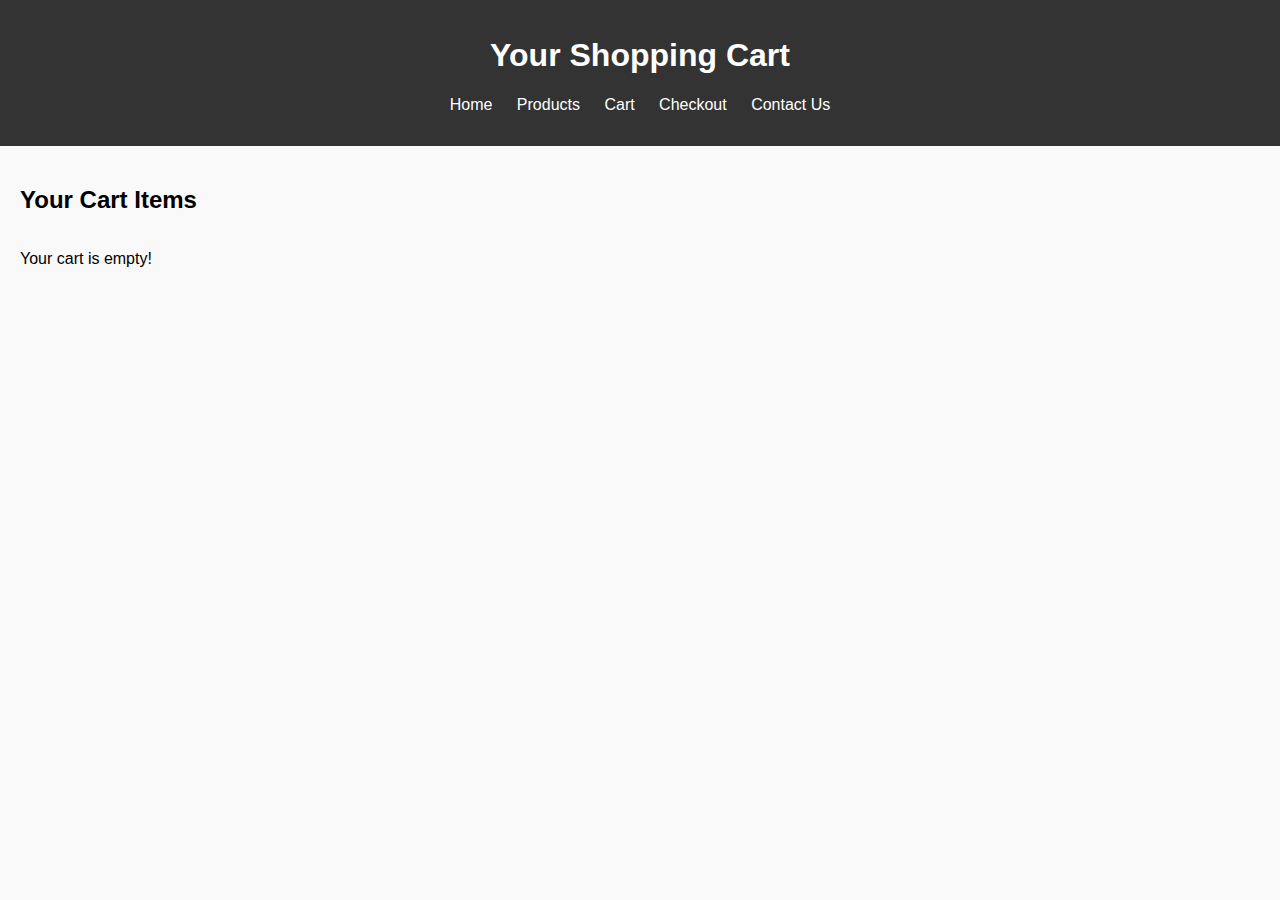
<file: cart.html>
<!DOCTYPE html>
<html lang="en">
<head>
    <meta charset="UTF-8">
    <meta name="viewport" content="width=device-width, initial-scale=1.0">
    <title>Shopping Cart</title>
    <link rel="stylesheet" href="styles.css">
</head>
<body>
    <header>
        <h1>Your Shopping Cart</h1>
        <nav>
            <ul>
                <li><a href="index.html">Home</a></li>
                <li><a href="products.html">Products</a></li>
                <li><a href="cart.html">Cart</a></li>
                <li><a href="checkout.html">Checkout</a></li>
                <li><a href="contact.html">Contact Us</a></li>
            </ul>
        </nav>
    </header>

<section id="cart">
    <h2>Your Cart Items</h2>
    <div id="cart-items" class="product-list"></div> <!-- Add product-list class here -->
    <div id="cart-total"></div>
</section>

    <script>
        // Load cart items from localStorage
        const cartItems = JSON.parse(localStorage.getItem('cart')) || [];
        const cartItemsContainer = document.getElementById('cart-items');
        const cartTotalContainer = document.getElementById('cart-total');

        if (cartItems.length === 0) {
            cartItemsContainer.innerHTML = '<p>Your cart is empty!</p>';
        } else {
            let total = 0;
            cartItems.forEach(item => {
                const itemElement = document.createElement('div');
                itemElement.innerText = `${item.name} - $${item.price.toFixed(2)}`;
                cartItemsContainer.appendChild(itemElement);
                total += item.price;
            });
            cartTotalContainer.innerHTML = `<h3>Total: $${total.toFixed(2)}</h3>`;
        }
    </script>
</body>
</html>
</file>
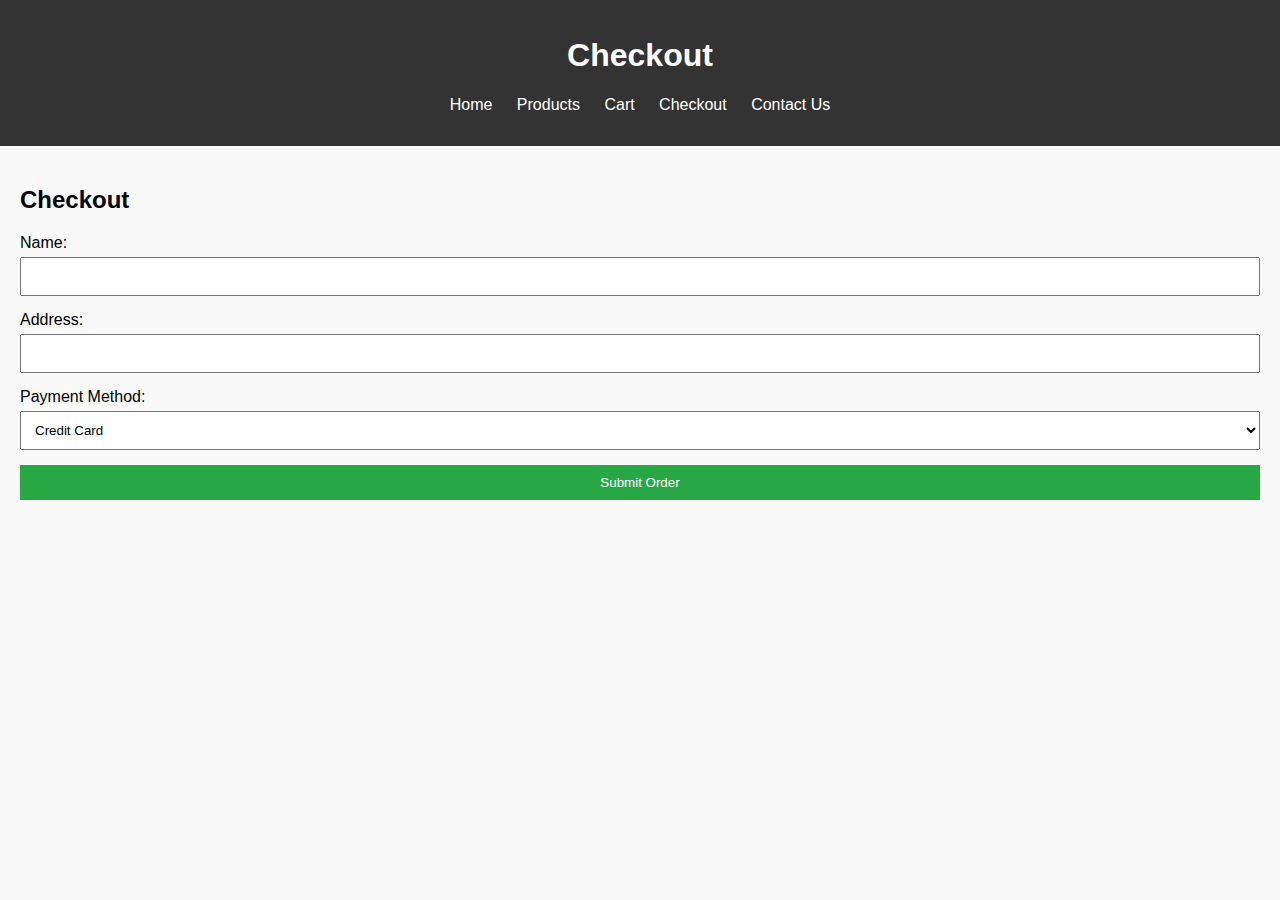
<file: checkout.html>
<!DOCTYPE html>
<html lang="en">
<head>
    <meta charset="UTF-8">
    <meta name="viewport" content="width=device-width, initial-scale=1.0">
    <title>Checkout Page</title>
    <link rel="stylesheet" href="styles.css">
</head>
<body>
    <header>
        <h1>Checkout</h1>
        <nav>
            <ul>
                <li><a href="index.html">Home</a></li>
                <li><a href="products.html">Products</a></li>
                <li><a href="cart.html">Cart</a></li>
                <li><a href="checkout.html">Checkout</a></li>
                <li><a href="contact.html">Contact Us</a></li>
            </ul>
        </nav>
    </header>

    <section id="checkout">
        <h2>Checkout</h2>
        <form id="checkout-form" onsubmit="submitOrder(event)">
            <label for="name">Name:</label>
            <input type="text" id="name" required>

            <label for="address">Address:</label>
            <input type="text" id="address" required>

            <label for="payment">Payment Method:</label>
            <select id="payment" required>
                <option value="credit-card">Credit Card</option>
                <option value="paypal">PayPal</option>
            </select>

            <button type="submit">Submit Order</button>
        </form>
    </section>

    <script src="scripts.js"></script>
</body>
</html>
</file>
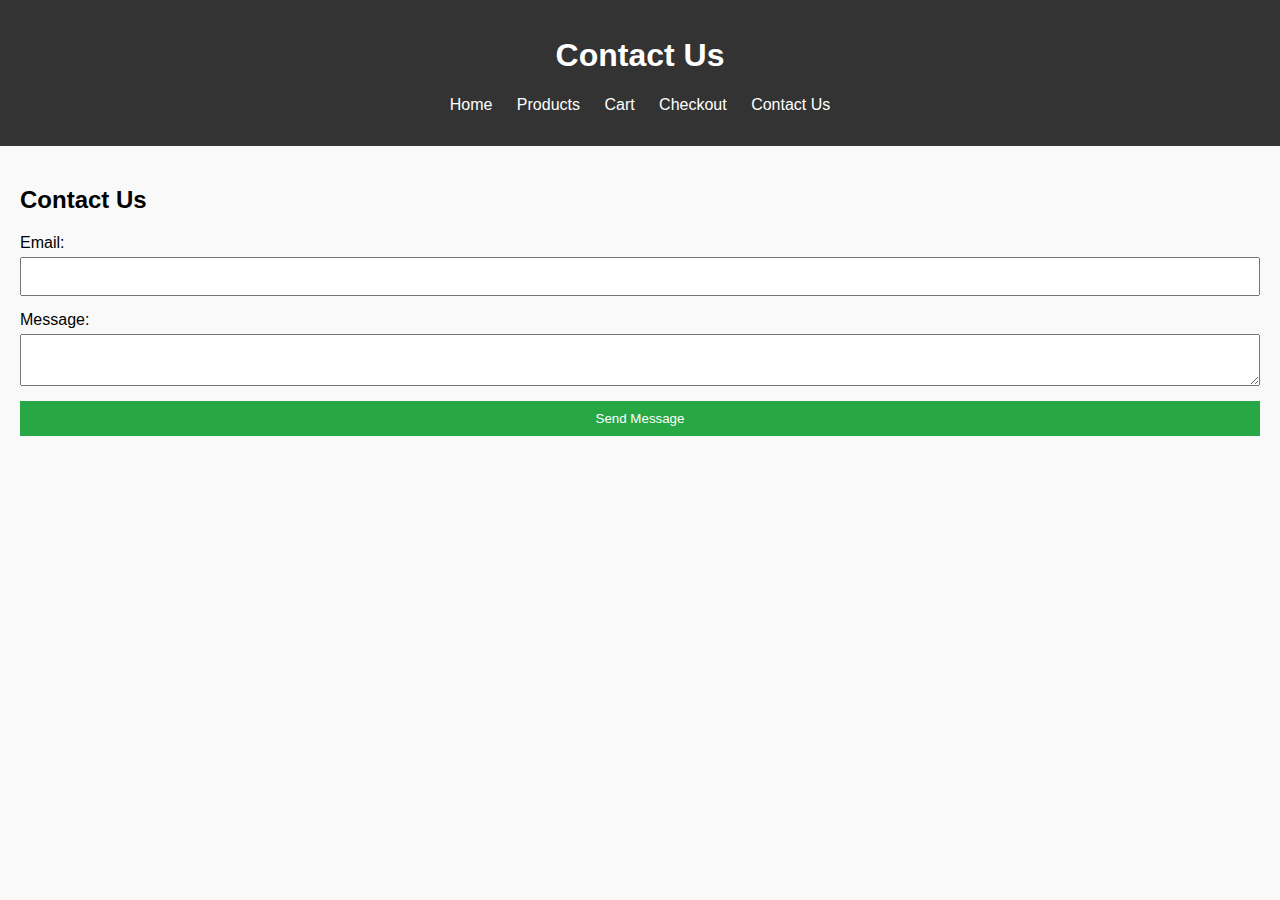
<file: contact.html>
<!DOCTYPE html>
<html lang="en">
<head>
    <meta charset="UTF-8">
    <meta name="viewport" content="width=device-width, initial-scale=1.0">
    <title>Contact Us</title>
    <link rel="stylesheet" href="styles.css">
</head>
<body>
    <header>
        <h1>Contact Us</h1>
        <nav>
            <ul>
                <li><a href="index.html">Home</a></li>
                <li><a href="products.html">Products</a></li>
                <li><a href="cart.html">Cart</a></li>
                <li><a href="checkout.html">Checkout</a></li>
                <li><a href="contact.html">Contact Us</a></li>
            </ul>
        </nav>
    </header>

    <section id="contact-us">
        <h2>Contact Us</h2>
        <form id="contact-form" onsubmit="sendMessage(event)">
            <label for="email">Email:</label>
            <input type="email" id="email" required>

            <label for="message">Message:</label>
            <textarea id="message" required></textarea>

            <button type="submit">Send Message</button>
        </form>
    </section>

    <script src="scripts.js"></script>
</body>
</html>
</file>
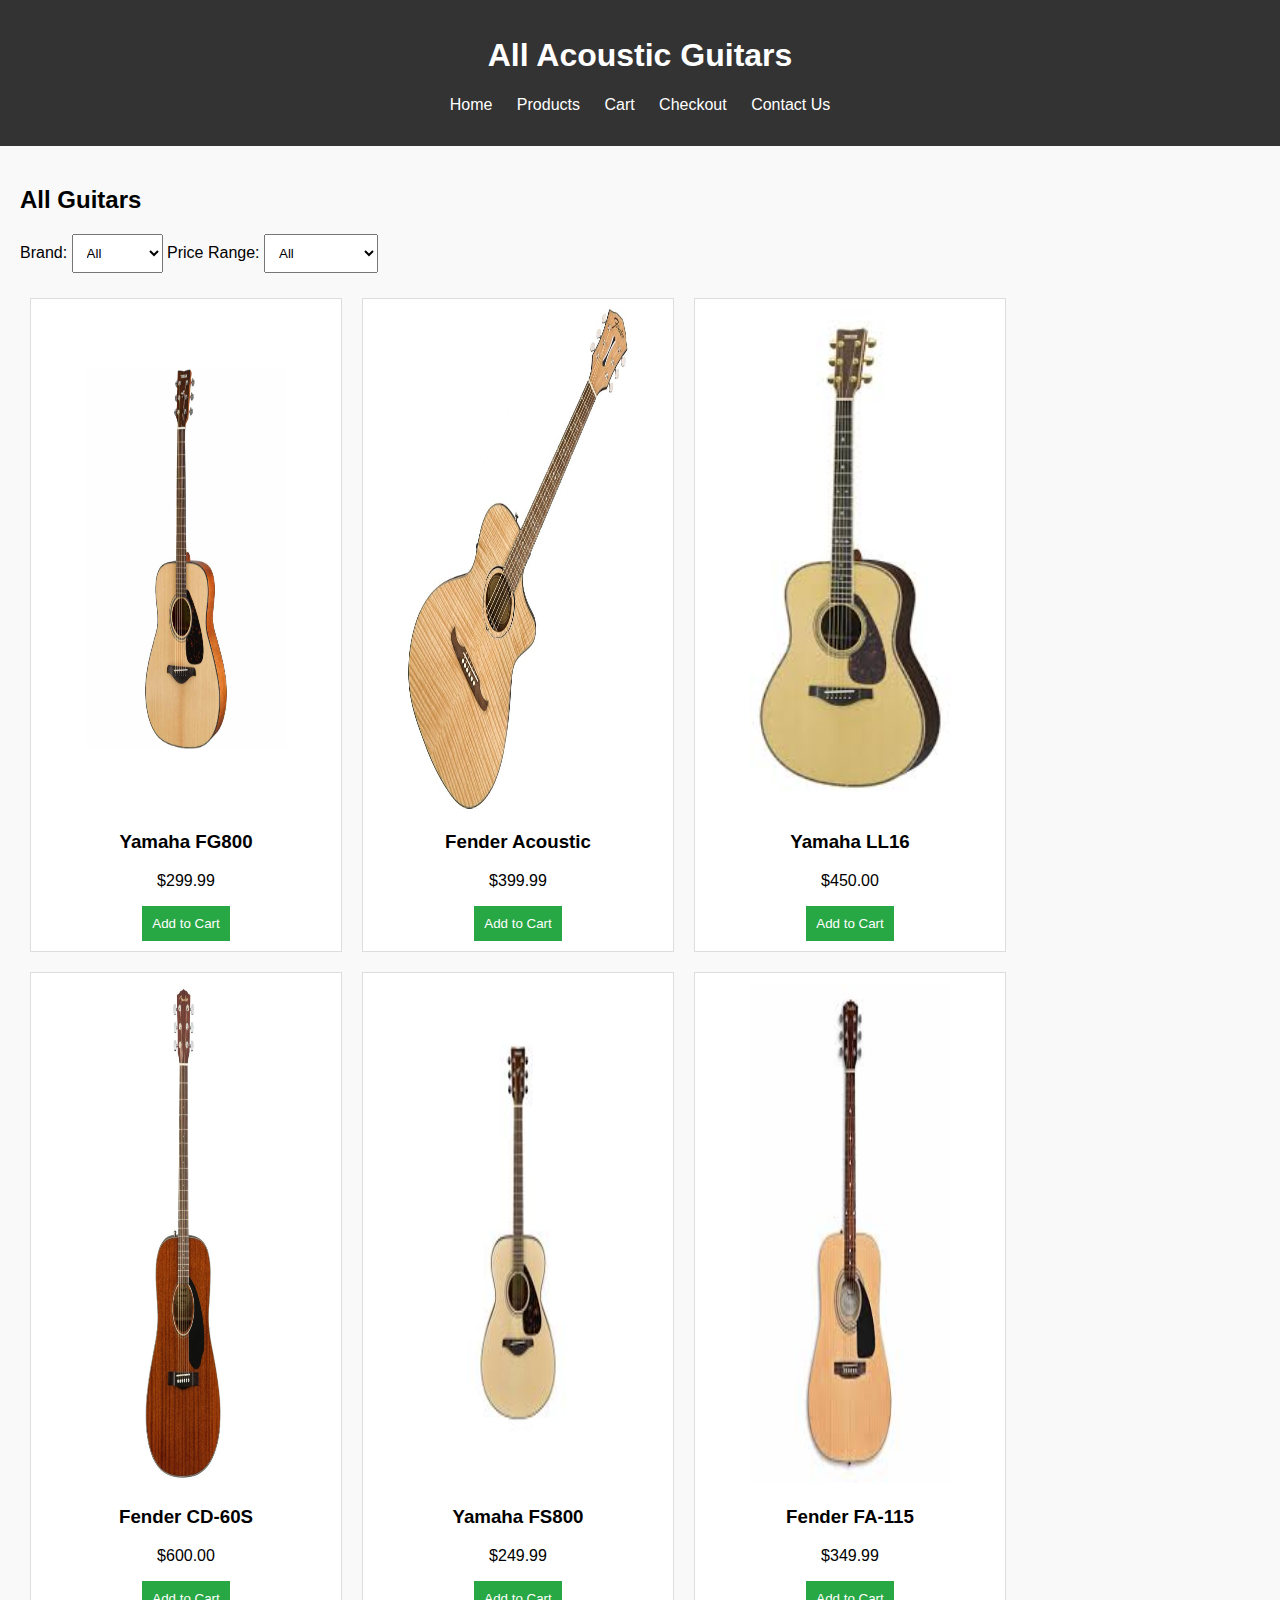
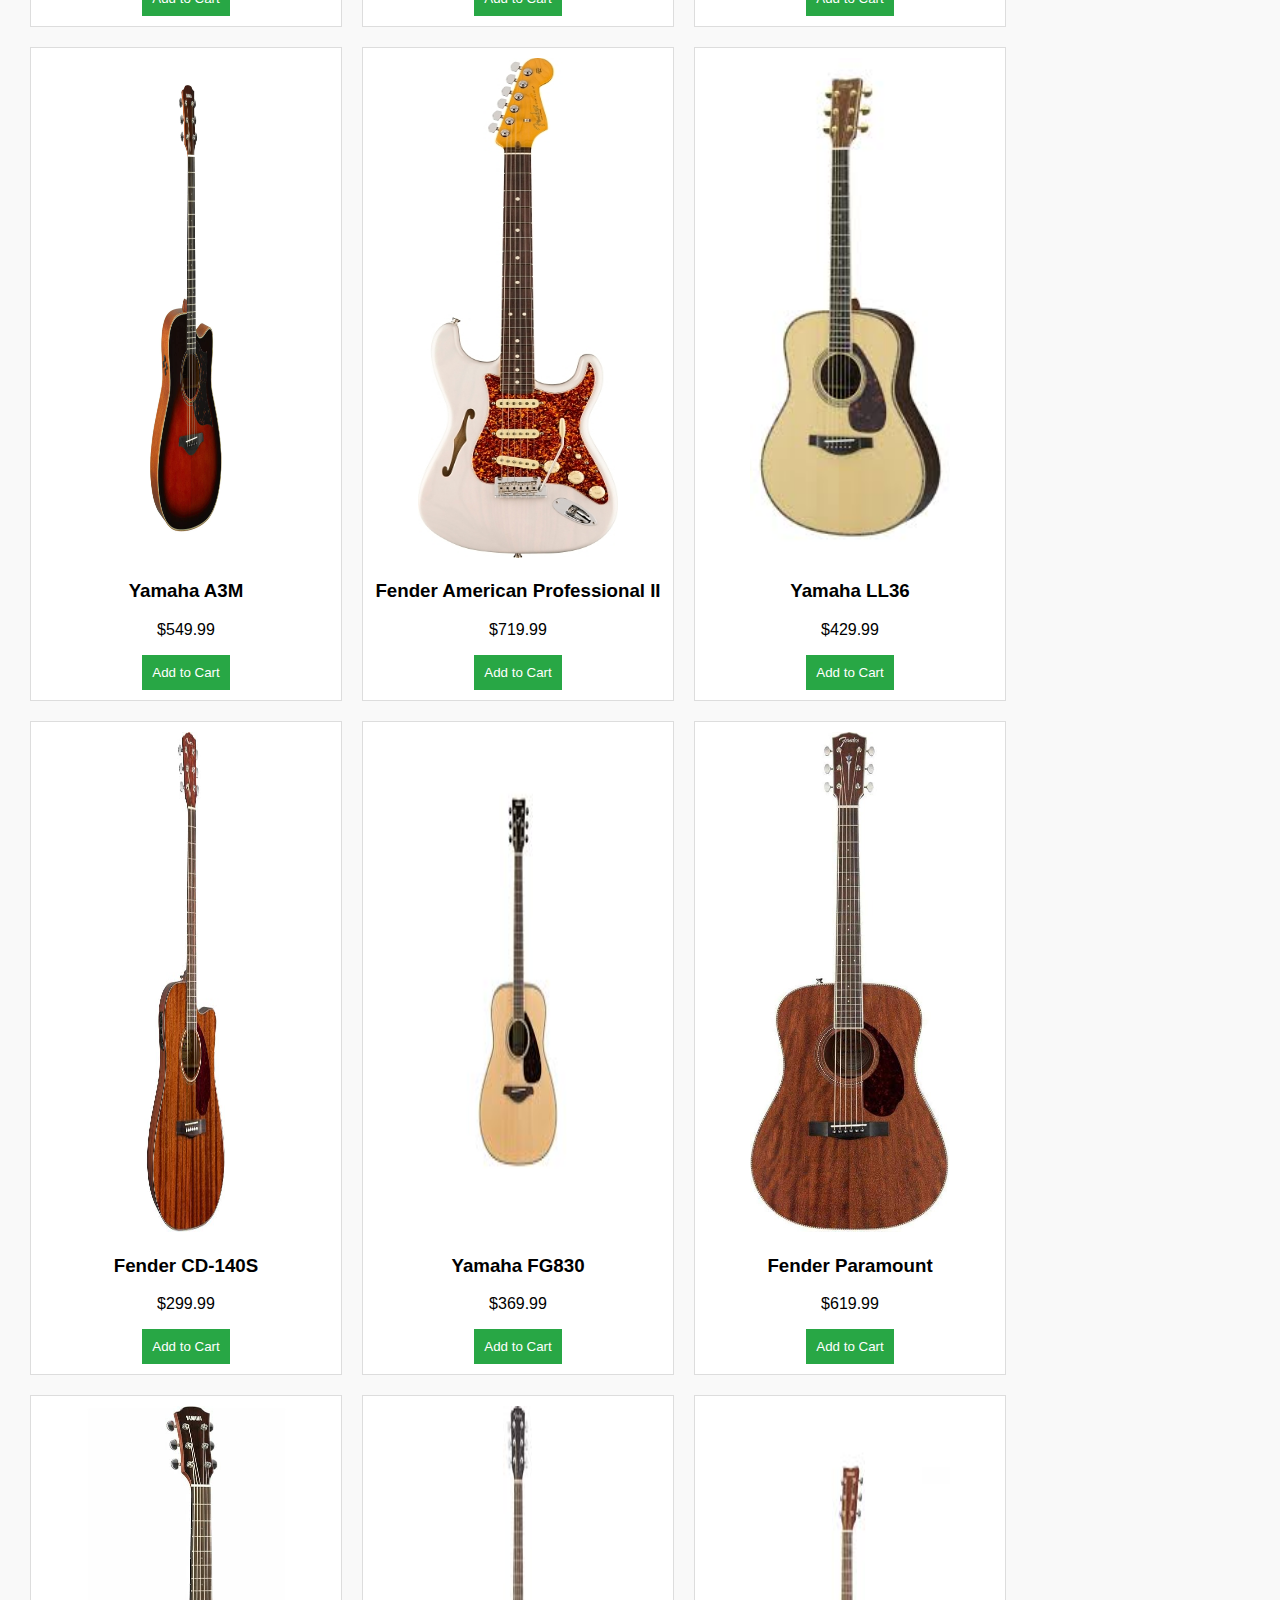
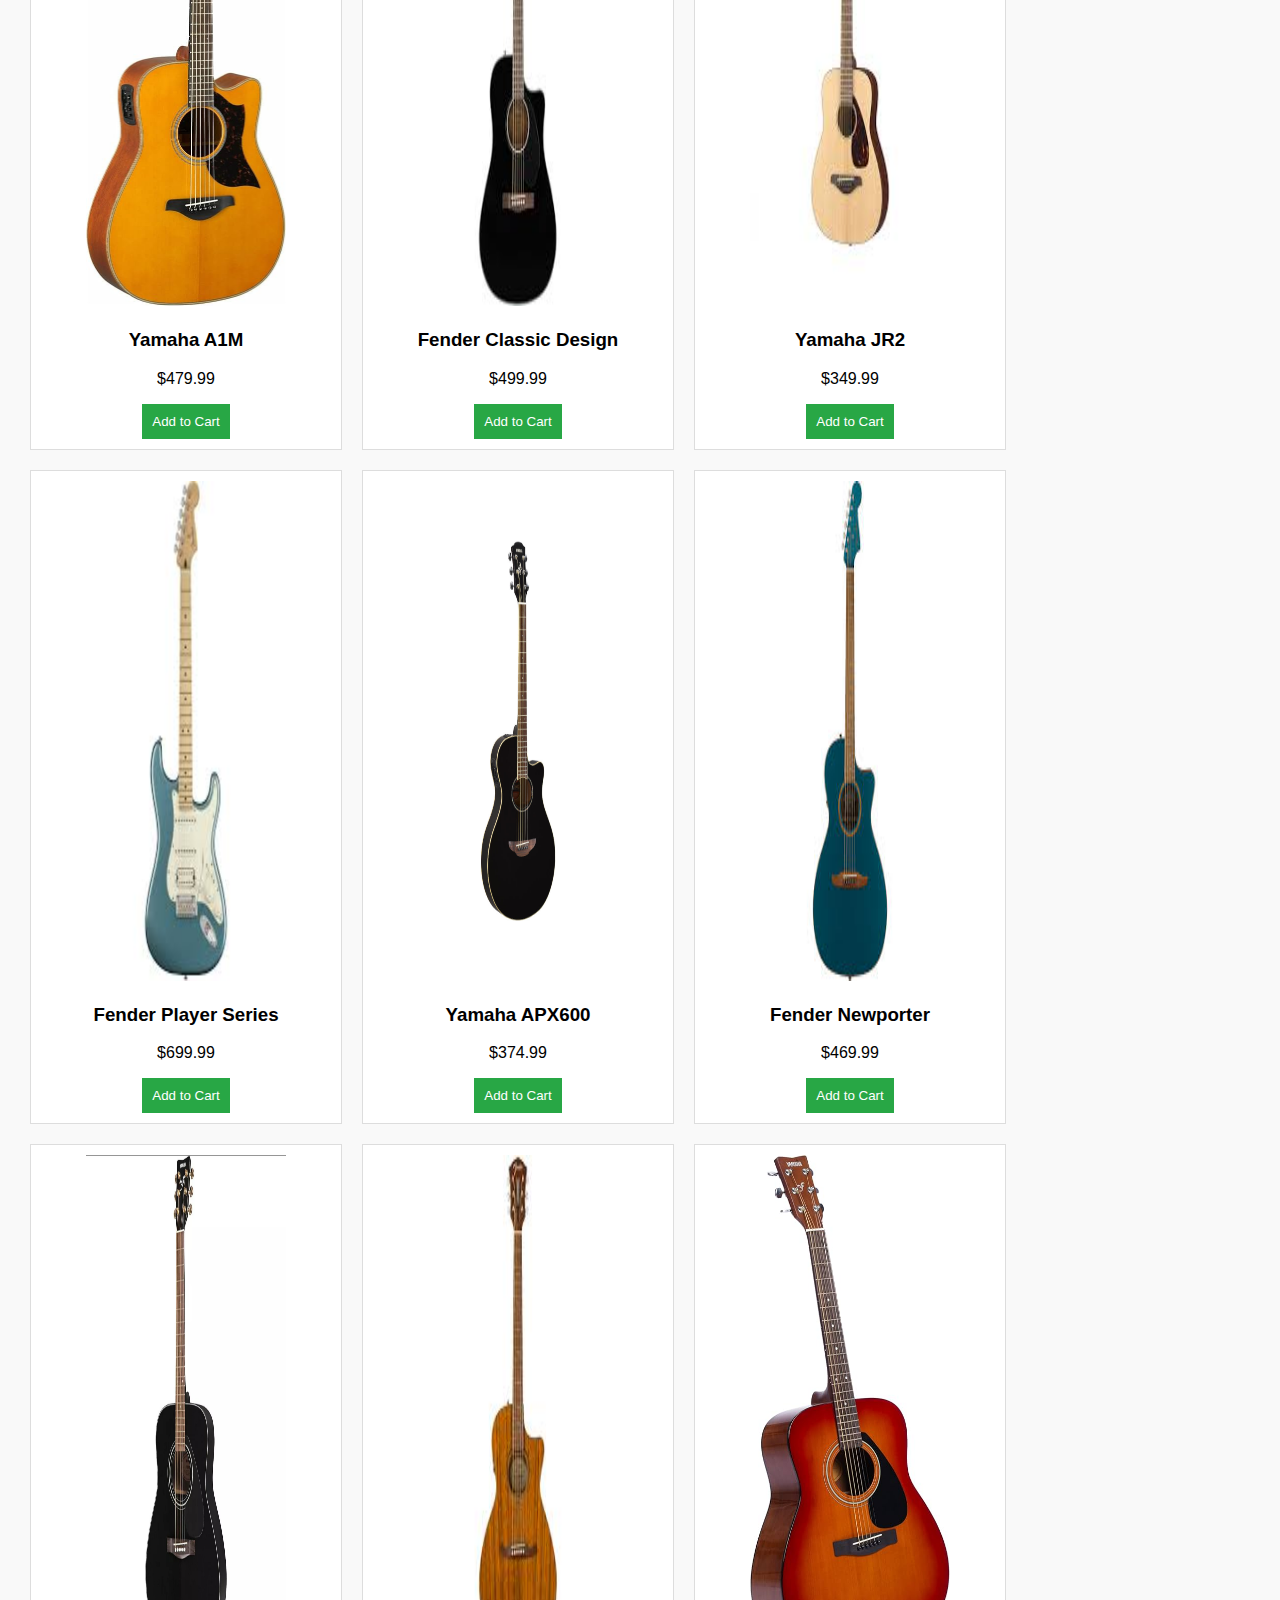
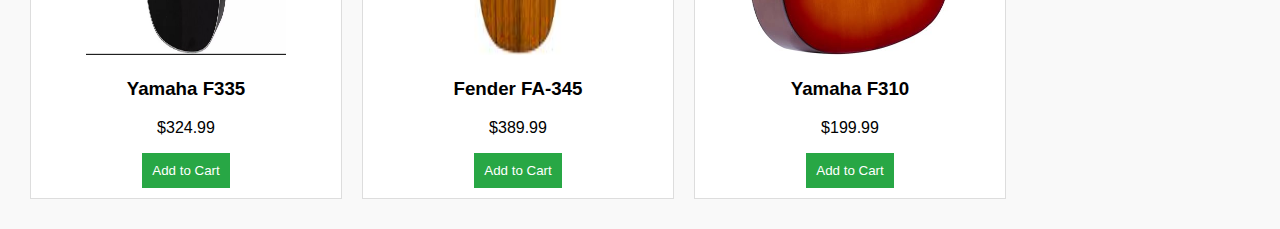
<file: products.html>
<!DOCTYPE html>
<html lang="en">
<head>
    <meta charset="UTF-8">
    <meta name="viewport" content="width=device-width, initial-scale=1.0">
    <title>Product Listing Page</title>
    <link rel="stylesheet" href="styles.css">
</head>
<body>
    <header>
        <h1>All Acoustic Guitars</h1>
        <nav>
            <ul>
                <li><a href="index.html">Home</a></li>
                <li><a href="products.html">Products</a></li>
                <li><a href="cart.html">Cart</a></li>
                <li><a href="checkout.html">Checkout</a></li>
                <li><a href="contact.html">Contact Us</a></li>
            </ul>
        </nav>
    </header>

    <section id="products">
        <h2>All Guitars</h2>
        <div id="filters">
            <label for="brand">Brand:</label>
            <select id="brand" onchange="filterProducts()">
                <option value="all">All</option>
                <option value="Yamaha">Yamaha</option>
                <option value="Fender">Fender</option>
            </select>
            <label for="price">Price Range:</label>
            <select id="price" onchange="filterProducts()">
                <option value="all">All</option>
                <option value="low">Under $300</option>
                <option value="mid">$300 - $500</option>
                <option value="high">Above $500</option>
            </select>
        </div>

        <div class="product-list">
            <div class="product" data-brand="Yamaha" data-price="299">
                <img src="Yamaha FG800.jpg" alt="Yamaha FG800"height="500" width="200">
                <h3>Yamaha FG800</h3>
                <p>$299.99</p>
                <button onclick="addToCart('Yamaha FG800', 299.99)">Add to Cart</button>
            </div>
            <div class="product" data-brand="Fender" data-price="399">
                <img src="Fender Acoustic.jpg" alt="Fender Acoustic"height="500" width="220">
                <h3>Fender Acoustic</h3>
                <p>$399.99</p>
                <button onclick="addToCart('Fender Acoustic', 399.99)">Add to Cart</button>
            </div>
            <div class="product" data-brand="Yamaha" data-price="450">
                <img src="Yamaha LL16.jfif" alt="Yamaha LL16"height="500" width="200">
                <h3>Yamaha LL16</h3>
                <p>$450.00</p>
                <button onclick="addToCart('Yamaha LL16', 450.00)">Add to Cart</button>
            </div>
            <div class="product" data-brand="Fender" data-price="600">
                <img src="Fender CD-60S.jpg" alt="Fender CD-60S"height="500" width="200">
                <h3>Fender CD-60S</h3>
                <p>$600.00</p>
                <button onclick="addToCart('Fender CD-60S', 600.00)">Add to Cart</button>
            </div>
            <div class="product" data-brand="Yamaha" data-price="250">
                <img src="Yamaha FS800.jfif" alt="Yamaha FS800"height="500" width="200">
                <h3>Yamaha FS800</h3>
                <p>$249.99</p>
                <button onclick="addToCart('Yamaha FS800', 249.99)">Add to Cart</button>
            </div>
            <div class="product" data-brand="Fender" data-price="350">
                <img src="Fender FA-115.jfif" alt="Fender FA-115"height="500" width="200">
                <h3>Fender FA-115</h3>
                <p>$349.99</p>
                <button onclick="addToCart('Fender FA-115', 349.99)">Add to Cart</button>
            </div>
            <div class="product" data-brand="Yamaha" data-price="550">
                <img src="Yamaha A3M.jpg" alt="Yamaha A3M"height="500" width="200">
                <h3>Yamaha A3M</h3>
                <p>$549.99</p>
                <button onclick="addToCart('Yamaha A3M', 549.99)">Add to Cart</button>
            </div>
            <div class="product" data-brand="Fender" data-price="720">
                <img src="Fender American Professional II.jpg" alt="Fender American Professional II"height="500" width="200">
                <h3>Fender American Professional II</h3>
                <p>$719.99</p>
                <button onclick="addToCart('Fender American Professional II', 719.99)">Add to Cart</button>
            </div>
            <div class="product" data-brand="Yamaha" data-price="430">
                <img src="Yamaha LL36.jfif" alt="Yamaha LL36"height="500" width="200">
                <h3>Yamaha LL36</h3>
                <p>$429.99</p>
                <button onclick="addToCart('Yamaha LL36', 429.99)">Add to Cart</button>
            </div>
            <div class="product" data-brand="Fender" data-price="299">
                <img src="Fender CD-140S.jpg" alt="Fender CD-140S"height="500" width="200">
                <h3>Fender CD-140S</h3>
                <p>$299.99</p>
                <button onclick="addToCart('Fender CD-140S', 299.99)">Add to Cart</button>
            </div>
            <div class="product" data-brand="Yamaha" data-price="370">
                <img src="Yamaha FG830.jfif" alt="Yamaha FG830"height="500" width="200">
                <h3>Yamaha FG830</h3>
                <p>$369.99</p>
                <button onclick="addToCart('Yamaha FG830', 369.99)">Add to Cart</button>
            </div>
            <div class="product" data-brand="Fender" data-price="620">
                <img src="Fender Paramount.jpg" alt="Fender Paramount"height="500" width="200">
                <h3>Fender Paramount</h3>
                <p>$619.99</p>
                <button onclick="addToCart('Fender Paramount', 619.99)">Add to Cart</button>
            </div>
            <div class="product" data-brand="Yamaha" data-price="480">
                <img src="Yamaha A1M.jpg" alt="Yamaha A1M"height="500" width="200">
                <h3>Yamaha A1M</h3>
                <p>$479.99</p>
                <button onclick="addToCart('Yamaha A1M', 479.99)">Add to Cart</button>
            </div>
            <div class="product" data-brand="Fender" data-price="500">
                <img src="Fender Classic Design.jfif" alt="Fender Classic Design"height="500" width="200">
                <h3>Fender Classic Design</h3>
                <p>$499.99</p>
                <button onclick="addToCart('Fender Classic Design', 499.99)">Add to Cart</button>
            </div>
            <div class="product" data-brand="Yamaha" data-price="350">
                <img src="Yamaha JR2.jfif" alt="Yamaha JR2"height="500" width="200">
                <h3>Yamaha JR2</h3>
                <p>$349.99</p>
                <button onclick="addToCart('Yamaha JR2', 349.99)">Add to Cart</button>
            </div>
            <div class="product" data-brand="Fender" data-price="700">
                <img src="Fender Player Series.jfif" alt="Fender Player Series"height="500" width="200">
                <h3>Fender Player Series</h3>
                <p>$699.99</p>
                <button onclick="addToCart('Fender Player Series', 699.99)">Add to Cart</button>
            </div>
            <div class="product" data-brand="Yamaha" data-price="375">
                <img src="Yamaha APX600.jpg" alt="Yamaha APX600"height="500" width="200">
                <h3>Yamaha APX600</h3>
                <p>$374.99</p>
                <button onclick="addToCart('Yamaha APX600', 374.99)">Add to Cart</button>
            </div>
            <div class="product" data-brand="Fender" data-price="470">
                <img src="Fender Newporter.jfif" alt="Fender Newporter"height="500" width="200">
                <h3>Fender Newporter</h3>
                <p>$469.99</p>
                <button onclick="addToCart('Fender Newporter', 469.99)">Add to Cart</button>
            </div>
            <div class="product" data-brand="Yamaha" data-price="324">
                <img src="Yamaha F335.jpg" alt="Yamaha F335"height="500" width="200">
                <h3>Yamaha F335</h3>
                <p>$324.99</p>
                <button onclick="addToCart('Yamaha F335', 324.99)">Add to Cart</button>
            </div>
            <div class="product" data-brand="Fender" data-price="390">
                <img src="Fender FA-345.jfif" alt="Fender FA-345"height="500" width="200">
                <h3>Fender FA-345</h3>
                <p>$389.99</p>
                <button onclick="addToCart('Fender FA-345', 389.99)">Add to Cart</button>
            </div>
			<div class="product" data-brand="Yamaha" data-price="199">
                <img src="Yamaha F310.jpg" alt="Yamaha F310"height="500" width="200">
                <h3>Yamaha F310</h3>
                <p>$199.99</p>
                <button onclick="addToCart('Yamaha F310', 199.99)">Add to Cart</button>
            </div>
        </div>
    </section>

    <script src="scripts.js"></script>
</body>
</html>
</file>
<file: styles.css>
body {
    font-family: Arial, sans-serif;
    margin: 0;
    padding: 0;
    background-color: #f9f9f9;
}

header {
    background-color: #333;
    color: white;
    padding: 1rem;
    text-align: center;
}

nav ul {
    list-style-type: none;
    padding: 0;
}

nav ul li {
    display: inline;
    margin: 0 10px;
}

nav a {
    color: white;
    text-decoration: none;
}



#products {
    padding: 20px;
}

.product-list {
    display: flex;
    flex-wrap: wrap;
}

.product {
    background: white;
    border: 1px solid #ddd;
    margin: 10px;
    padding: 10px;
    text-align: center;
    width: calc(25% - 20px);
}

#cart {
    padding: 20px;
}
#cart-items {
    display: flex;
    flex-wrap: wrap;
}

.cart-item {
    background: white;
    border: 1px solid #ddd;
    margin: 10px;
    padding: 10px;
    text-align: center;
    width: calc(25% - 20px); /* Same width as product */
}

.cart-item img {
    width: 100px; /* Set a fixed width for images */
    height: auto; /* Maintain aspect ratio */
}


#checkout {
    padding: 20px;
}

#contact-us {
    padding: 20px;
}

form {
    display: flex;
    flex-direction: column;
}

label {
    margin-bottom: 5px;
}

input, select, textarea {
    margin-bottom: 15px;
    padding: 10px;
}

button {
    background-color: #28a745;
    color: white;
    border: none;
    padding: 10px;
    cursor: pointer;
}

button:hover {
    background-color: #218838;
}

#total-price {
    font-weight: bold;
}
</file>
